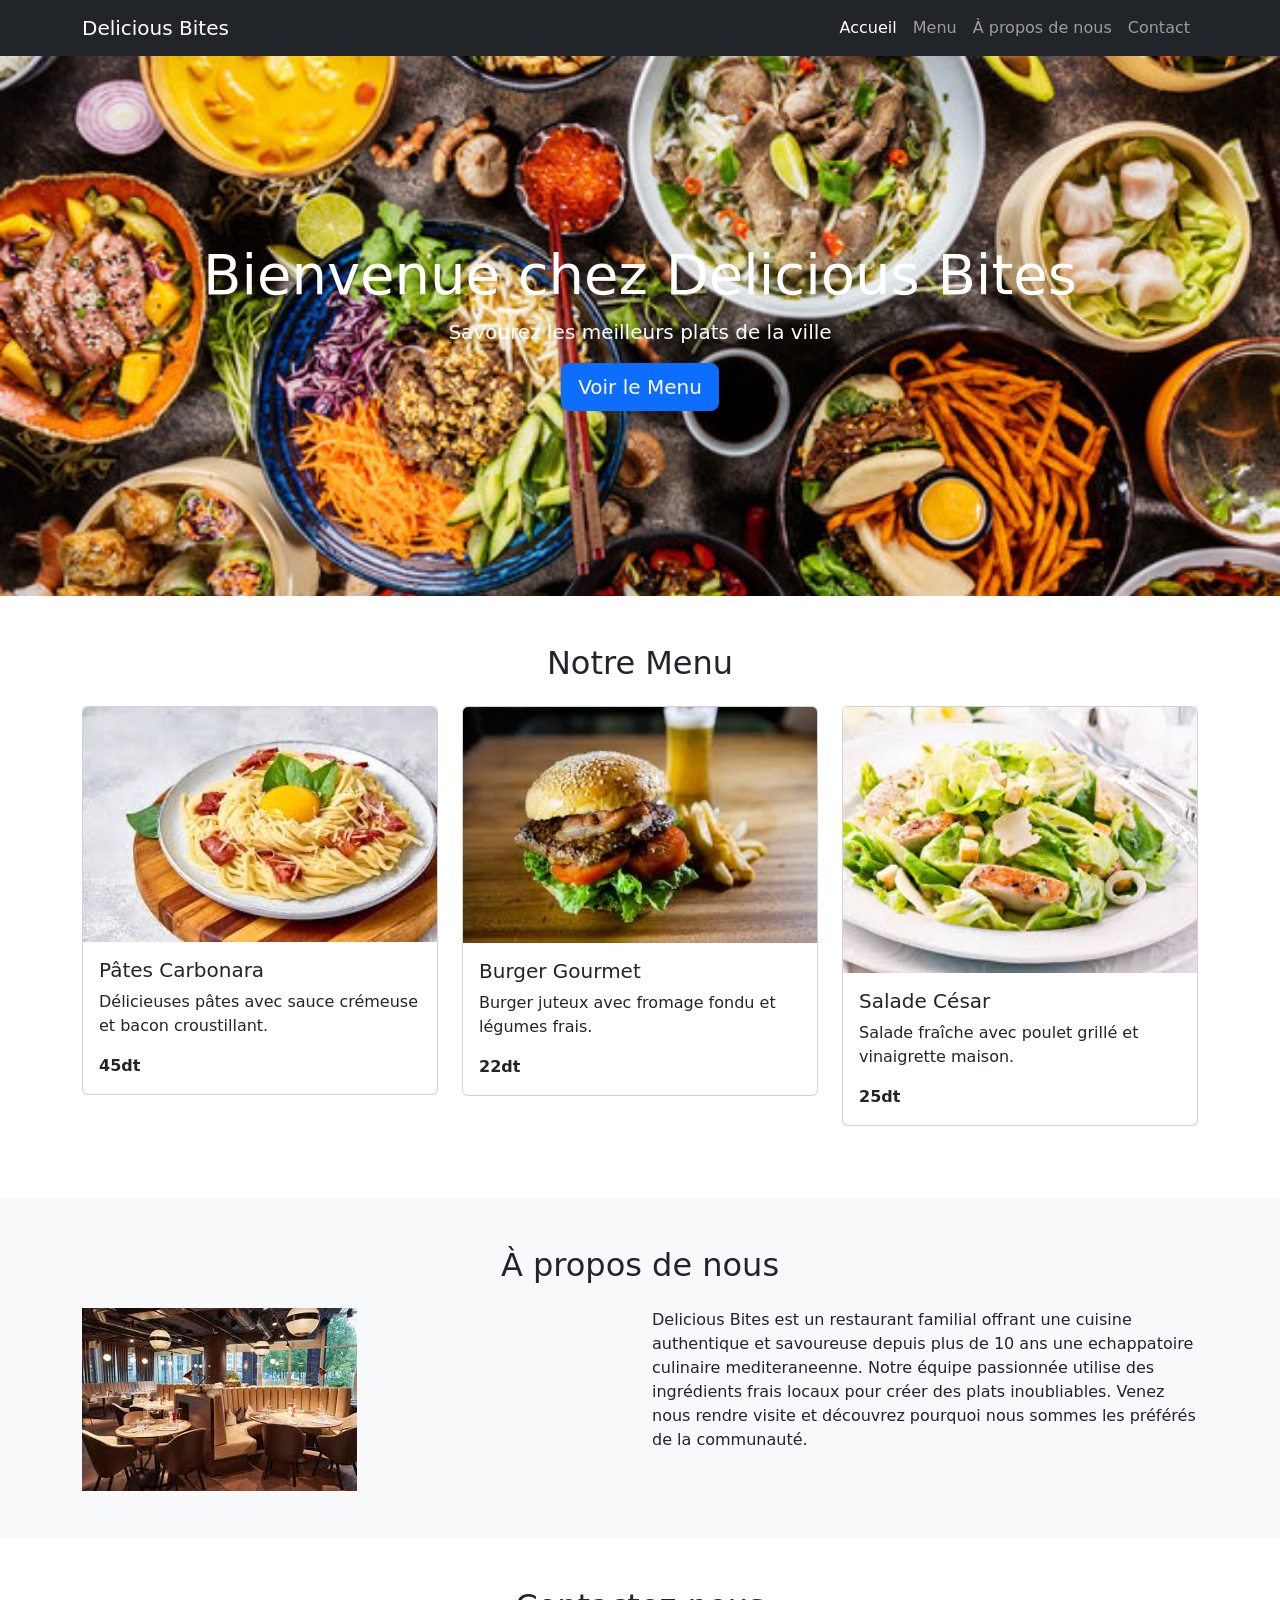
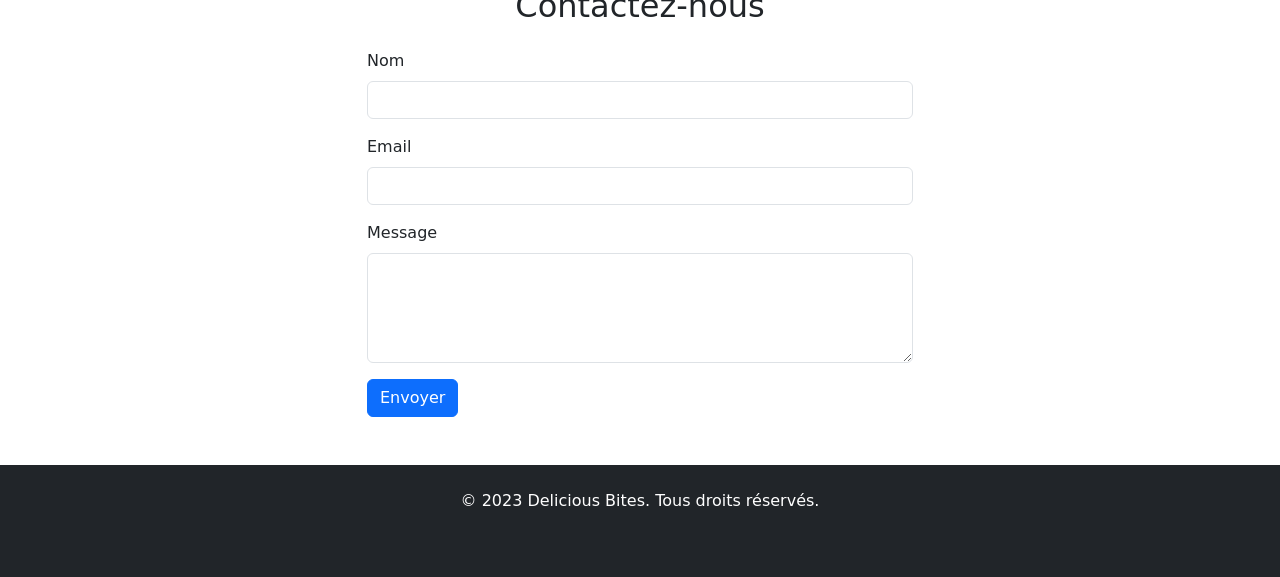
<file: bootstrap 1st check point/index.html>
<!DOCTYPE html>
<html lang="en">
<head >
    <meta charset="UTF-8">
    <meta name="viewport" content="width=device-width, initial-scale=1.0">
    <title>Delicious Bites Restaurant</title>
    <link href="https://cdn.jsdelivr.net/npm/bootstrap@5.3.0/dist/css/bootstrap.min.css" rel="stylesheet">
</head>
<body>
    <!--  Section  header-->
    <nav class="navbar navbar-expand-lg navbar-dark bg-dark">
        <div class="container">
            <a class="navbar-brand" href="#">Delicious Bites</a>
            <button class="navbar-toggler" type="button" data-bs-toggle="collapse" data-bs-target="#navbarNav" aria-controls="navbarNav" aria-expanded="false" aria-label="Toggle navigation">
                <span class="navbar-toggler-icon"></span>
            </button>
            <div class="collapse navbar-collapse" id="navbarNav">
                <ul class="navbar-nav ms-auto">
                    <li class="nav-item">
                        <a class="nav-link active" aria-current="page" href="#">Accueil</a>
                    </li>
                    <li class="nav-item">
                        <a class="nav-link" href="#menu">Menu</a>
                    </li>
                    <li class="nav-item">
                        <a class="nav-link" href="#about">À propos de nous</a>
                    </li>
                    <li class="nav-item">
                        <a class="nav-link" href="#contact">Contact</a>
                    </li>
                </ul>
            </div>
        </div>
    </nav>

    <!-- Hero Section -->
    <section class="hero bg-image" style="background-image: url('hero.jpeg'); background-size: cover; background-position: center; height: 60vh; display: flex; align-items: center;">
        <div class="container text-center text-white">
            <h1 class="display-4">Bienvenue chez Delicious Bites</h1>
            <p class="lead">Savourez les meilleurs plats de la ville</p>
            <a href="#menu" class="btn btn-primary btn-lg">Voir le Menu</a>
        </div>
    </section>

    <!-- Menu Section -->
    <section id="menu" class="py-5">
        <div class="container">
            <h2 class="text-center mb-4">Notre Menu</h2>
            <div class="row">
                <div class="col-md-4 mb-4">
                    <div class="card">
                        <img src="pasta.jpeg" class="card-img-top" alt="Pasta">
                        <div class="card-body">
                            <h5 class="card-title">Pâtes Carbonara</h5>
                            <p class="card-text">Délicieuses pâtes avec sauce crémeuse et bacon croustillant.</p>
                            <p class="card-text"><strong>45dt</strong></p>
                        </div>
                    </div>
                </div>
                <div class="col-md-4 mb-4">
                    <div class="card">
                        <img src="burger.jpeg" class="card-img-top" alt="Burger">
                        <div class="card-body">
                            <h5 class="card-title">Burger Gourmet</h5>
                            <p class="card-text">Burger juteux avec fromage fondu et légumes frais.</p>
                            <p class="card-text"><strong>22dt</strong></p>
                        </div>
                    </div>
                </div>
                <div class="col-md-4 mb-4">
                    <div class="card">
                        <img src="salad.jpeg" class="card-img-top" alt="Salad">
                        <div class="card-body">
                            <h5 class="card-title">Salade César</h5>
                            <p class="card-text">Salade fraîche avec poulet grillé et vinaigrette maison.</p>
                            <p class="card-text"><strong>25dt</strong></p>
                        </div>
                    </div>
                </div>
            </div>
        </div>
    </section>

    <!-- About Us Section -->
    <section id="about" class="py-5 bg-light">
        <div class="container">
            <h2 class="text-center mb-4">À propos de nous</h2>
            <div class="row">
                <div class="col-md-6">
                    <img src="restaurant.jpeg" class="img-fluid" alt="Restaurant">
                </div>
                <div class="col-md-6">
                    <p>Delicious Bites est un restaurant familial offrant une cuisine authentique et savoureuse depuis plus de 10 ans une echappatoire culinaire mediteraneenne. Notre équipe passionnée utilise des ingrédients frais locaux pour créer des plats inoubliables. Venez nous rendre visite et découvrez pourquoi nous sommes les préférés de la communauté.</p>
                </div>
            </div>
        </div>
    </section>

    <!-- Contact Section -->
    <section id="contact" class="py-5">
        <div class="container">
            <h2 class="text-center mb-4">Contactez-nous</h2>
            <div class="row justify-content-center">
                <div class="col-md-6">
                    <form>
                        <div class="mb-3">
                            <label for="name" class="form-label">Nom</label>
                            <input type="text" class="form-control" id="name" required>
                        </div>
                        <div class="mb-3">
                            <label for="email" class="form-label">Email</label>
                            <input type="email" class="form-control" id="email" required>
                        </div>
                        <div class="mb-3">
                            <label for="message" class="form-label">Message</label>
                            <textarea class="form-control" id="message" rows="4" required></textarea>
                        </div>
                        <button type="submit" class="btn btn-primary">Envoyer</button>
                    </form>
                </div>
            </div>
        </div>
    </section>

    <!-- Footer -->
    <footer class="bg-dark text-white py-4">
        <div class="container text-center">
            <p>&copy; 2023 Delicious Bites. Tous droits réservés.</p>
            <div>
                <a href="#" class="text-white me-3"><i class="fab fa-facebook-f"></i></a>
                <a href="#" class="text-white me-3"><i class="fab fa-twitter"></i></a>
                <a href="#" class="text-white"><i class="fab fa-instagram"></i></a>
            </div>
        </div>
    </footer>

    <script src="https://cdn.jsdelivr.net/npm/bootstrap@5.3.0/dist/js/bootstrap.bundle.min.js"></script>
</body>
</html>
</file>
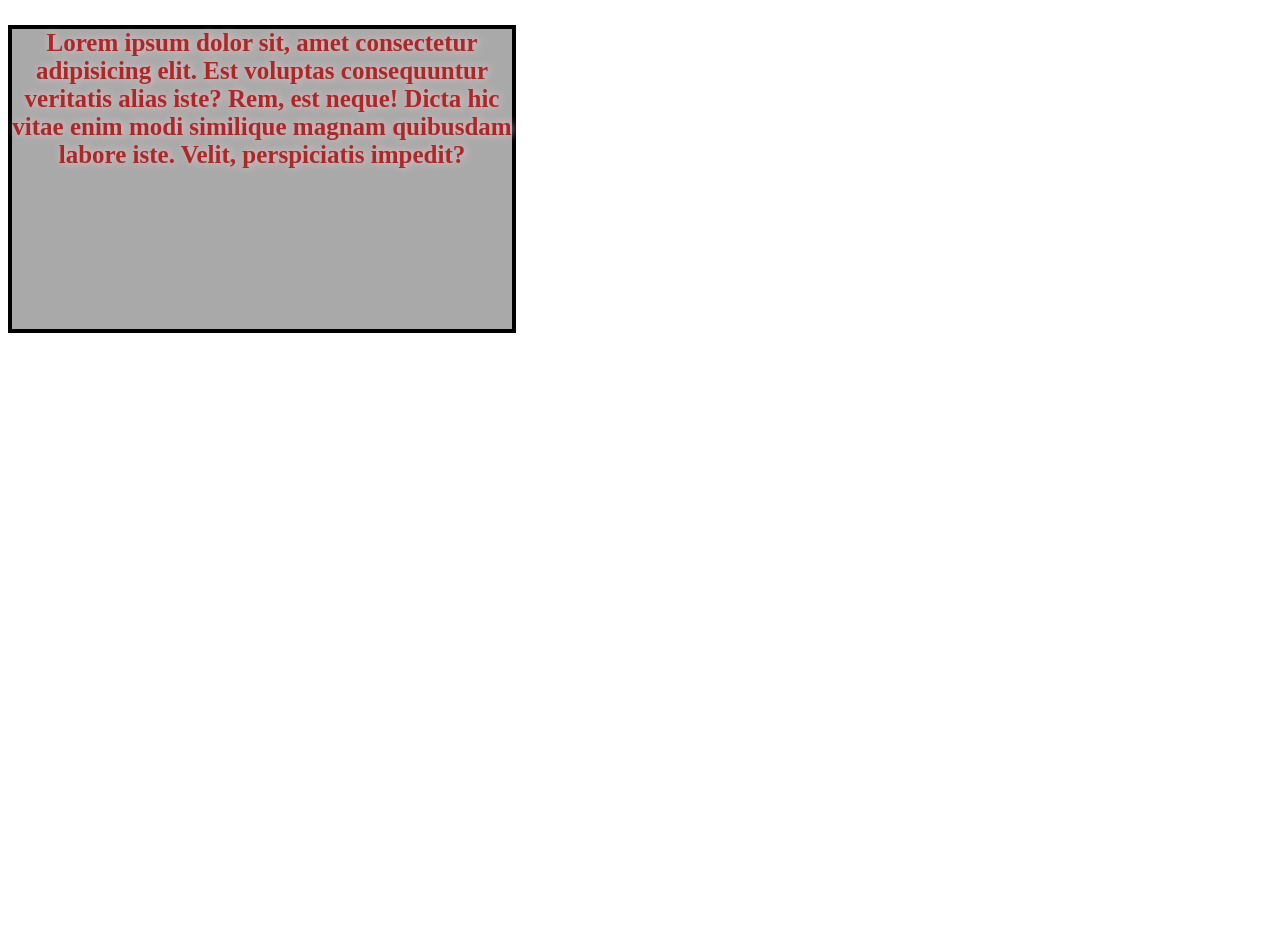
<file: css/index.html>
<!DOCTYPE html>
<html lang="en">
<head>
    <meta charset="UTF-8">
    <meta name="viewport" content="width=device-width, initial-scale=1.0">
    <title>Document</title>
    <link rel="stylesheet" href="style.css">
</head>
<body>
    <p class="paragraphe">Lorem ipsum dolor sit, amet consectetur adipisicing elit. Est voluptas consequuntur veritatis alias iste? Rem, est neque! Dicta hic vitae enim modi similique magnam quibusdam labore iste. Velit, perspiciatis impedit?</p>
</body>
</html>
</file>
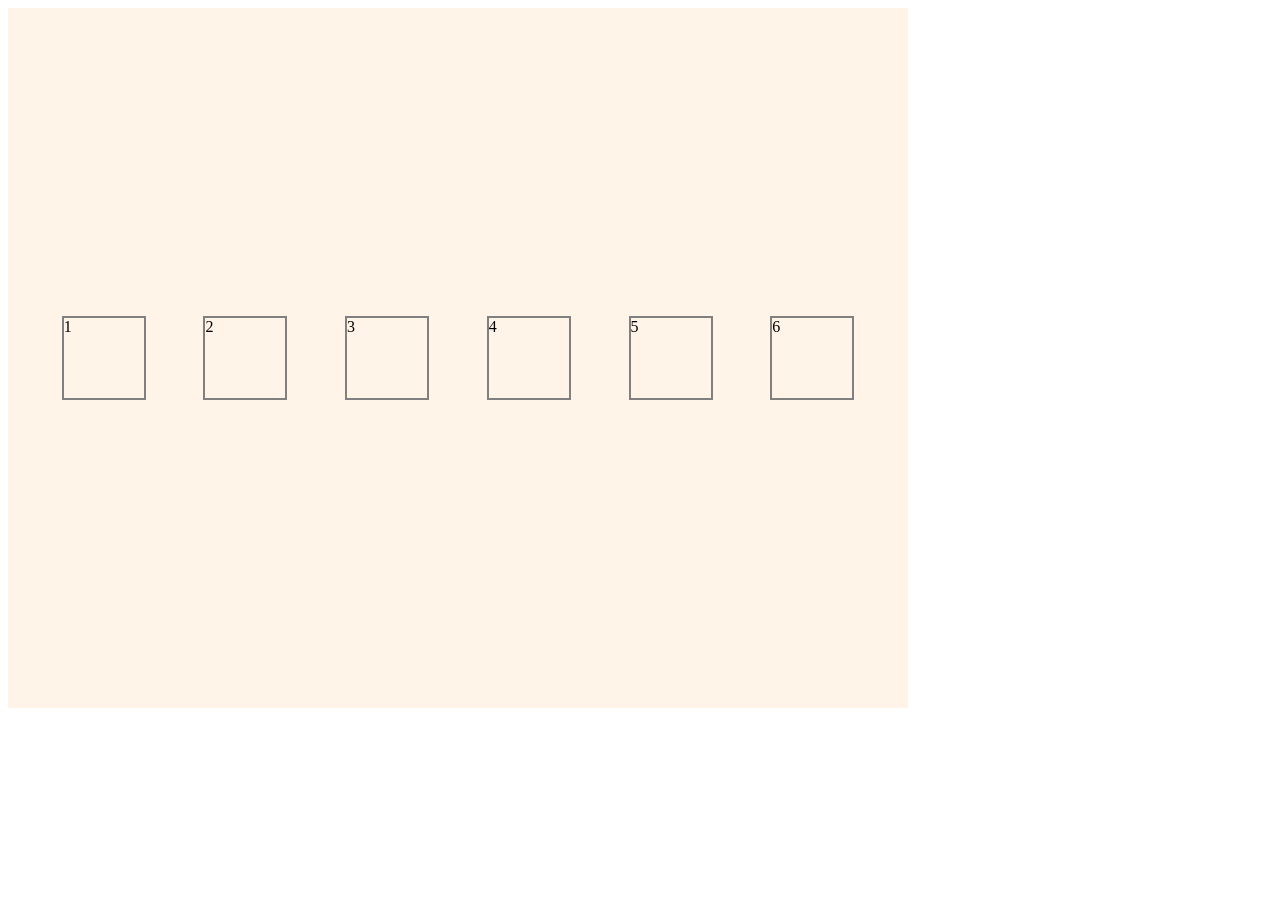
<file: exercice flexx css/index.html>
<!DOCTYPE html>
<html lang="en">
<head>
    <meta charset="UTF-8">
    <meta name="viewport" content="width=device-width, initial-scale=1.0">
    <title>flex box</title>
    <link rel="stylesheet" href="style.css">
</head>
<body>
    <div class="container">
        <div class="item">1</div>
         <div class="item">2</div>
          <div class="item item-3">3</div> 
           <div class="item">4</div>
            <div class="item">5</div>
             <div class="item">6</div>
    




    </div>
</body>
</html>
</file>
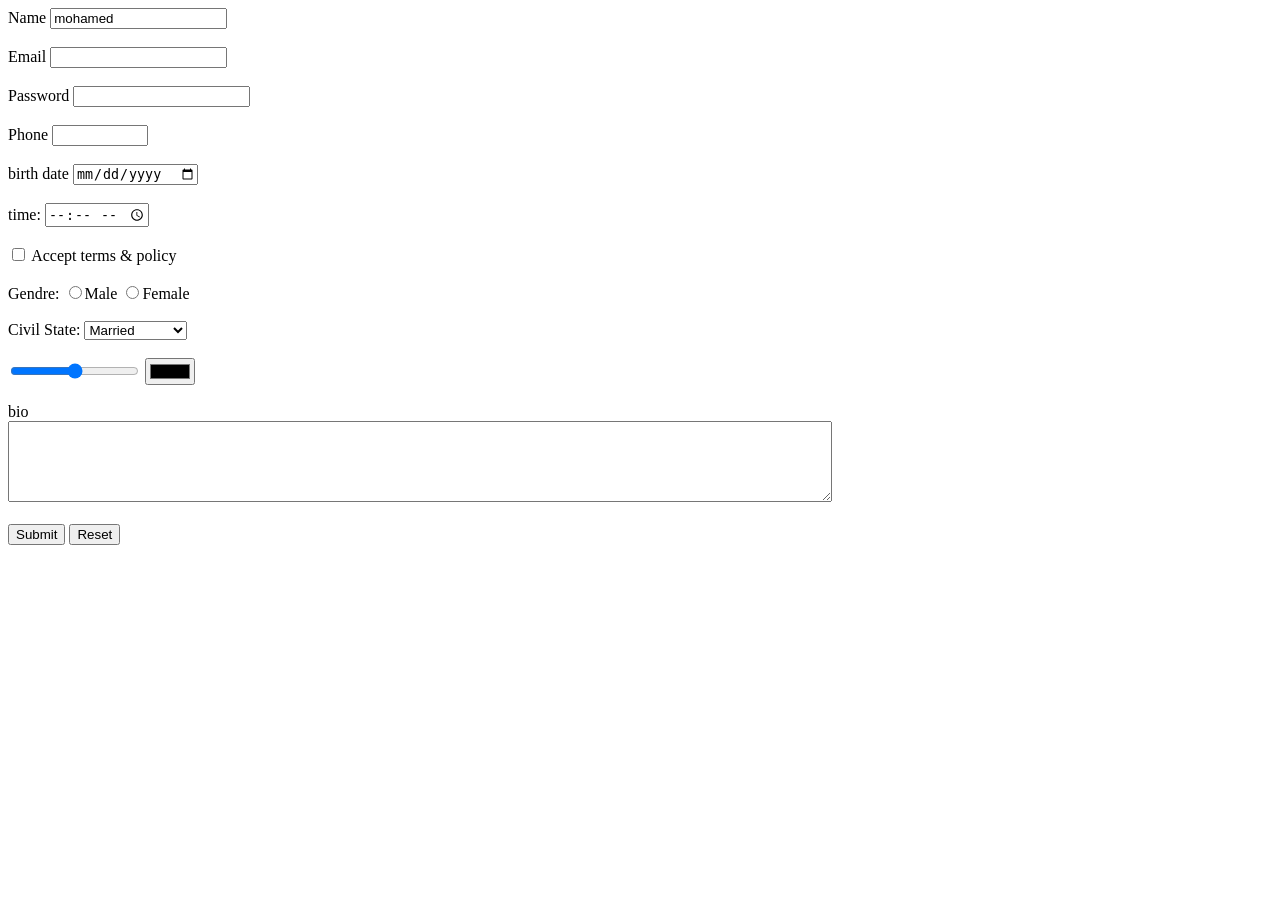
<file: formulaireHTML/index-1.html>
<!DOCTYPE html>
<html lang="en">
<head>
    <meta charset="UTF-8">
    <meta name="viewport" content="width=device-width, initial-scale=1.0">
    <title>Form</title>
</head>
<body>
    <form>
        <label for="username">Name</label>
        <input type="text" id="username" maxlength="8" placeholder="type your name" value="mohamed" >
        <br><br>
        <label for="">Email</label>
        <input type="email">
        <br><br>
        <label for="">Password</label>
        <input type="password">
        <br><br>
        <label for="">Phone</label>
        <input type="number" min="10000000" max="99999999">
        <br><br>
        <label for="">birth date</label>
        <input type="date">
        <br><br>
        <label for="">time:</label>
        <input type="time">
        <br><br>
        <input type="checkbox">
        <label for="">Accept terms & policy</label>
        <br><br>
        <label for="">Gendre: </label>
        <input type="radio" name="gendre">Male
        <input type="radio" name="gendre">Female
        <br><br>
        <label for="">Civil State: </label>
        <select>
            <option>Select a state</option>
            <option >Single</option>
            <option selected>Married</option>
            <option>Divorced</option>
            <option>widow(er)</option>
        </select>
        <br><br>
        <input type="range" min="0" max="100">
        <input type="color" name="" id="">
        <br><br>
        <label for="">bio</label> <br>
        <textarea cols="100" rows="5" ></textarea>
        <br><br>
        <input type="submit" >
        <input type="reset" >
    </form>
</body>
</html>
</file>
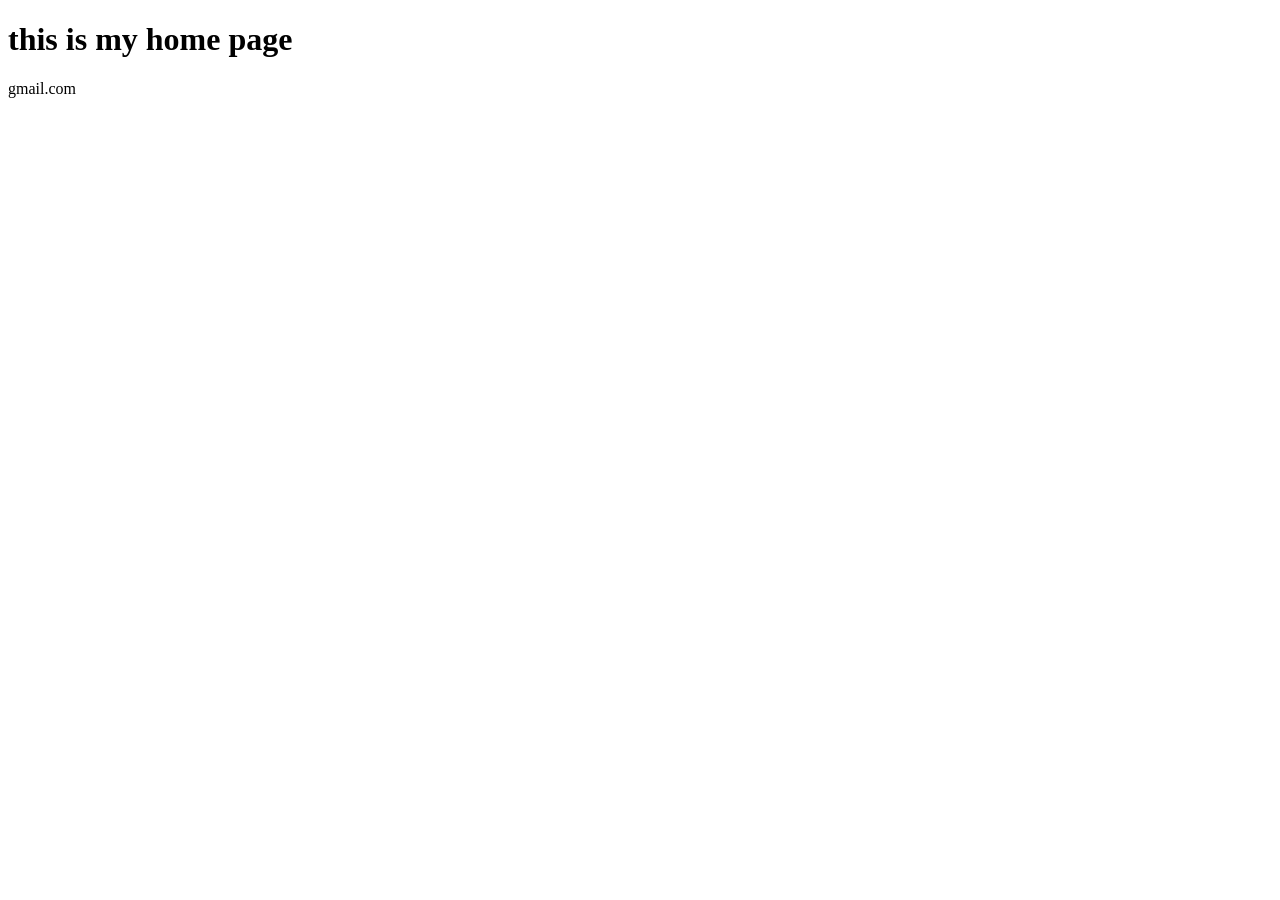
<file: htmll/home.html>
<!DOCTYPE html>
<html lang="en">
<head>
    <meta charset="UTF-8">
    <meta name="viewport" content="width=>, initial-scale=1.0">
    <title>Document</title>
</head>
<body>
    <h1>this is my home page </h1>
   gmail.com
</body>
</html>
</file>
<file: css/style.css>
.paragraphe{
    color: brown;
    font-size: 25px;
    font-weight: 600;
    text-align: center;
    text-decoration: double underline gray (74, 74, 81) 5px; 
    text-shadow: 2px 0 8px  pink;
    background-color:  darkgray;
    
    height:300px;
    width: 500px;
    border: 4px solid black;
}
body
{
background-image: url(https://png.pngtree.com/thumb_back/fh260/background/20250205/pngtree-soft-pastel-floral-design-light-blue-background-image_16896113.jpg) ;
background-position: center;
background-size:cover ;
background-repeat: no-repeat;
height: 100vh;
}
</file>
<file: exercice flexx css/style.css>
.item{
    width: 80px;
    height: 80px;
    border: 2px solid gray;
    margin: 4px;
}
.container {
    background-color: rgb(255, 244, 231);
    width: 900px;
    height: 700px;
    display: flex;
    flex-direction: row;
    justify-content: space-evenly;/*space between fixe lespcae entre les blocs*/
    align-items: center;
    /*gap: 40px;  gap je saisis lespace bien defini entre les blocs*/ 

}
/*.item:nth-child(3) le bloc 3 va seulement saggrandir de deux bloc de plus
{
    flex: 2;
}
</file>
